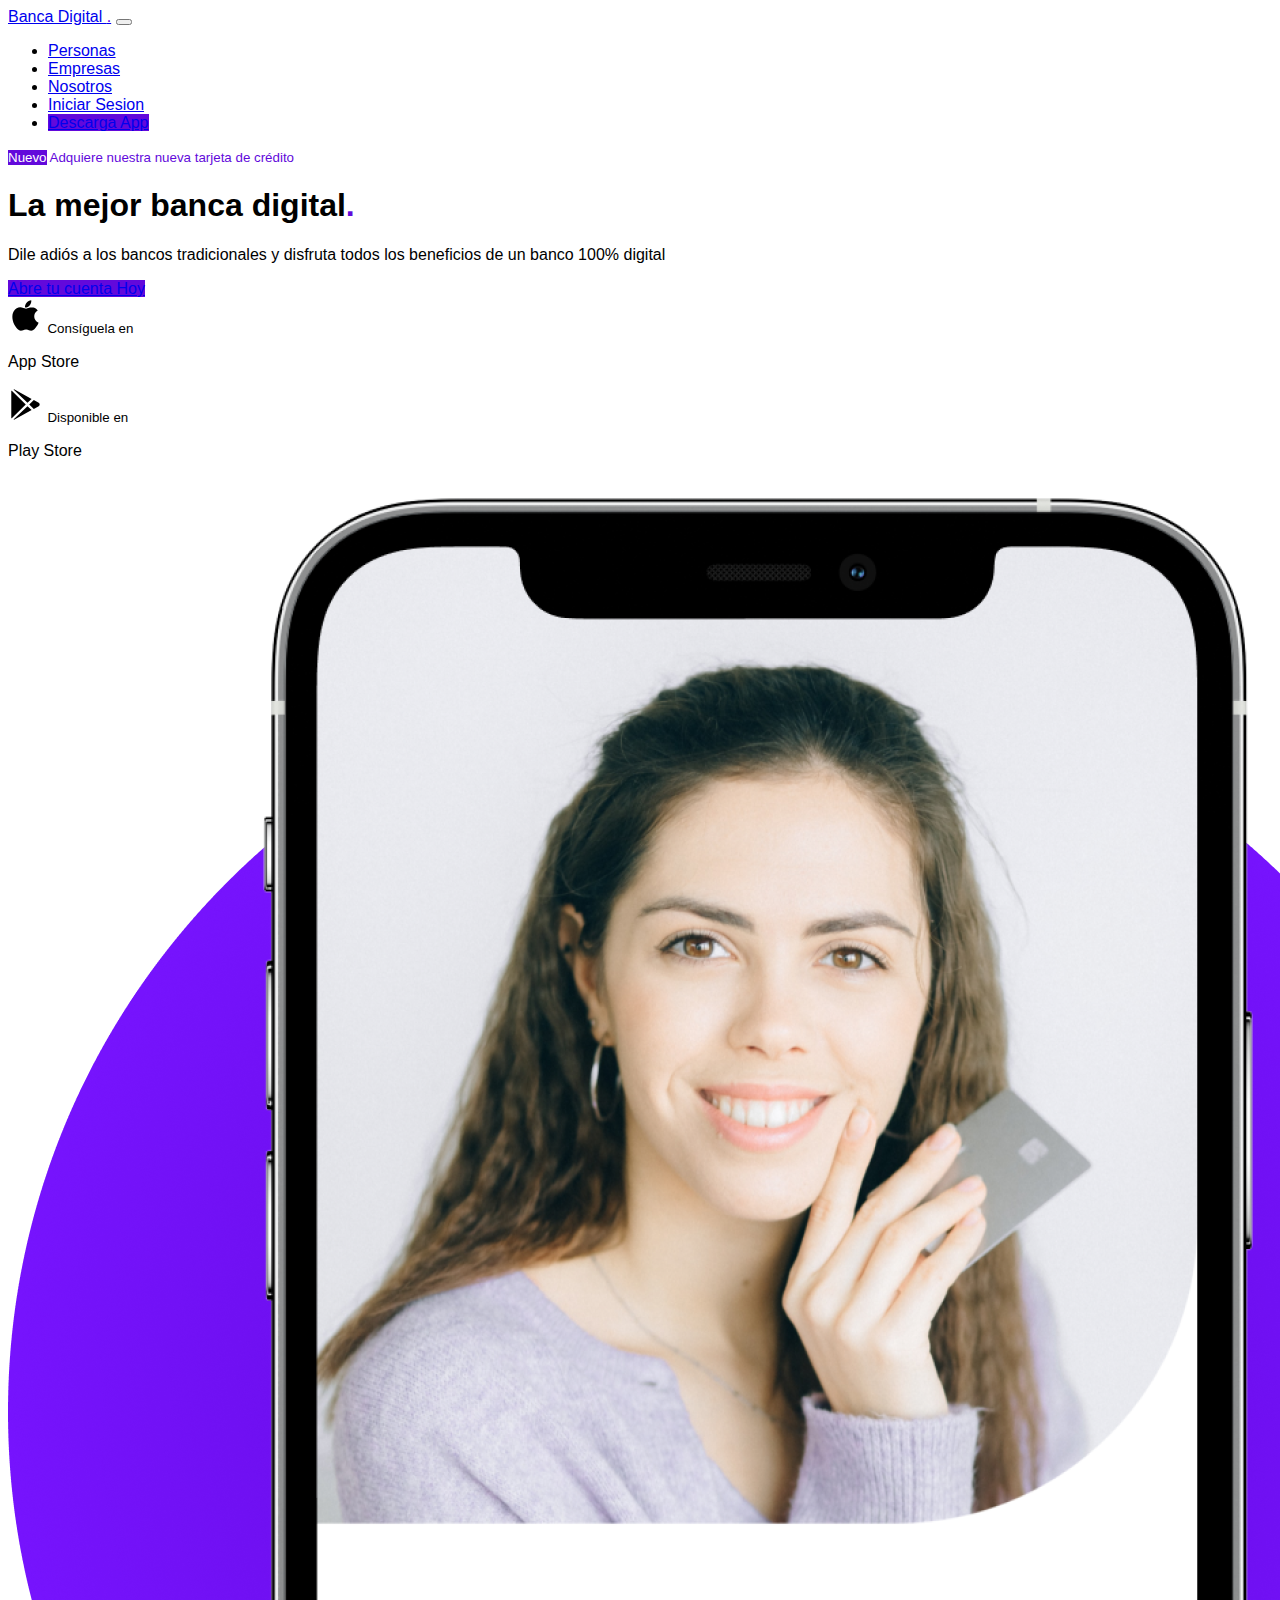
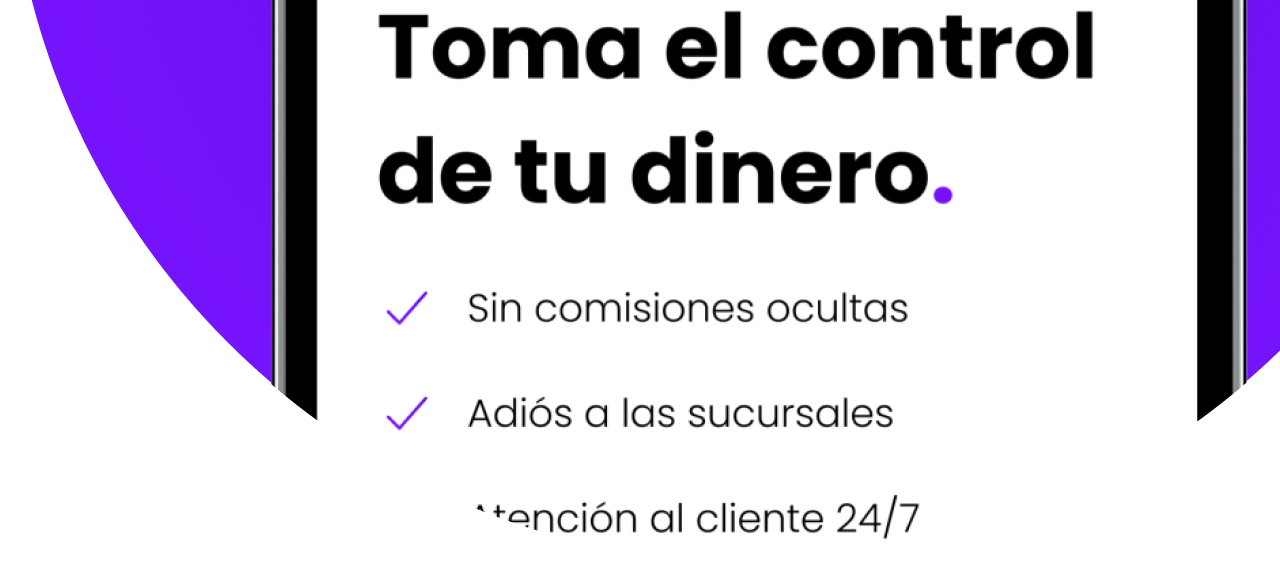
<file: index.html>
<!DOCTYPE html>
<html lang="en">

<head>
  <meta charset="UTF-8">
  <meta http-equiv="X-UA-Compatible" content="IE=edge">
  <meta name="viewport" content="width=device-width, initial-scale=1.0">
  <link rel="stylesheet" href="https://cdn.jsdelivr.net/npm/bootstrap@4.6.2/dist/css/bootstrap.min.css"
    integrity="sha384-xOolHFLEh07PJGoPkLv1IbcEPTNtaed2xpHsD9ESMhqIYd0nLMwNLD69Npy4HI+N" crossorigin="anonymous">
  <link rel="stylesheet" href="styles/index.css">

  <link rel="preconnect" href="https://fonts.googleapis.com">
  <link rel="preconnect" href="https://fonts.gstatic.com" crossorigin>
  <link href="https://fonts.googleapis.com/css2? display=swap" rel="hoja de estilo">
  <title>Document</title>
</head>

<body>
  <nav class="navbar navbar-expand-lg navbar-light bg-transparent">
    <div class="container">
      <a class="navbar-brand font-weight-bold " href="#">Banca Digital <span class="text-primary">.</span></a>
      <button class="navbar-toggler" type="button" data-toggle="collapse" data-target="#navbarSupportedContent"
        aria-controls="navbarSupportedContent" aria-expanded="false" aria-label="Toggle navigation">
        <span class="navbar-toggler-icon"></span>
      </button>
      <div class="collapse navbar-collapse " id="navbarSupportedContent">
        <ul class="navbar-nav ml-auto">
          <li class="nav-item d-flex ">
            <a class="nav-link  align-self-center text-dark" href="#">Personas</a>
          </li>
          <li class="nav-item d-flex">
            <a class="nav-link align-self-center text-dark " href="#">Empresas</a>
          </li>
          <li class="nav-item d-flex">
            <a class="nav-link align-self-center text-dark " href="#">Nosotros</a>
          </li>
          <li class="nav-item mr-2">
            <a class="btn btn-light " href="#">Iniciar Sesion</a>
          </li>
          <li class="nav-item">
            <a class="btn btn-primary " href="#">Descarga App</a>
          </li>
        </ul>
      </div>
    </div>
  </nav>

  <section id="hero">
    <div class="container">
      <div class="row">
        <div class="col-md-6 d-flex mt-5">
          <div>
            <small class="text-primary "> <span class="badge bg-primary ">Nuevo</span> Adquiere nuestra nueva tarjeta de
              crédito</small>
            <h1 class="display-4 fw-bold mb-4" >La mejor banca digital<span class="text-primary">.</span></h1>
            <p class="lead mb-4">Dile adiós a los bancos tradicionales y disfruta todos los beneficios de un banco 100% digital</p>
            <a class="btn btn-primary mb-5" " href="#">Abre tu cuenta Hoy</a>
            <div>
              <div>
                <img src="img/logo-apple.svg" alt="">
                <small>Consíguela en</small>
                <p>App Store</p>
              </div>
              <div>
                <img src="img/logo-playstore.svg" alt="">
                <small>Disponible en</small>
                <p>Play Store</p>
              </div>
            </div>
          </div>
        </div>

        <div class="col-lg-6 d-flex bg-light">
          <div class="content mx-auto align-self-center px-4 my-5">
            <img src="img/phone.png" class="img-fluid">
          </div>
        </div>

      </div>
    </div>
  </section>

  <script src="https://cdn.jsdelivr.net/npm/jquery@3.5.1/dist/jquery.slim.min.js"
    integrity="sha384-DfXdz2htPH0lsSSs5nCTpuj/zy4C+OGpamoFVy38MVBnE+IbbVYUew+OrCXaRkfj"
    crossorigin="anonymous"></script>
  <script src="https://cdn.jsdelivr.net/npm/bootstrap@4.6.2/dist/js/bootstrap.bundle.min.js"
    integrity="sha384-Fy6S3B9q64WdZWQUiU+q4/2Lc9npb8tCaSX9FK7E8HnRr0Jz8D6OP9dO5Vg3Q9ct"
    crossorigin="anonymous"></script>
</body>
</html>
</file>
<file: styles/index.css>
:root{
    --primary:#6209DB;
}

body{
    font-family: 'Poppins', sans-serif;
}
.navbar{
    min-height: 90px;
}
.text-primary{
    color: var(--primary)!important;
}
.btn-primary{
    background-color: var(--primary);
    border-color: var(--primary);
}
.btn-primary:hover{
    background-color: var(--primary);
    border-color: var(--primary);
}

.bg-primary{
    background-color: var(--primary) !important;
    color: white;
}
</file>
